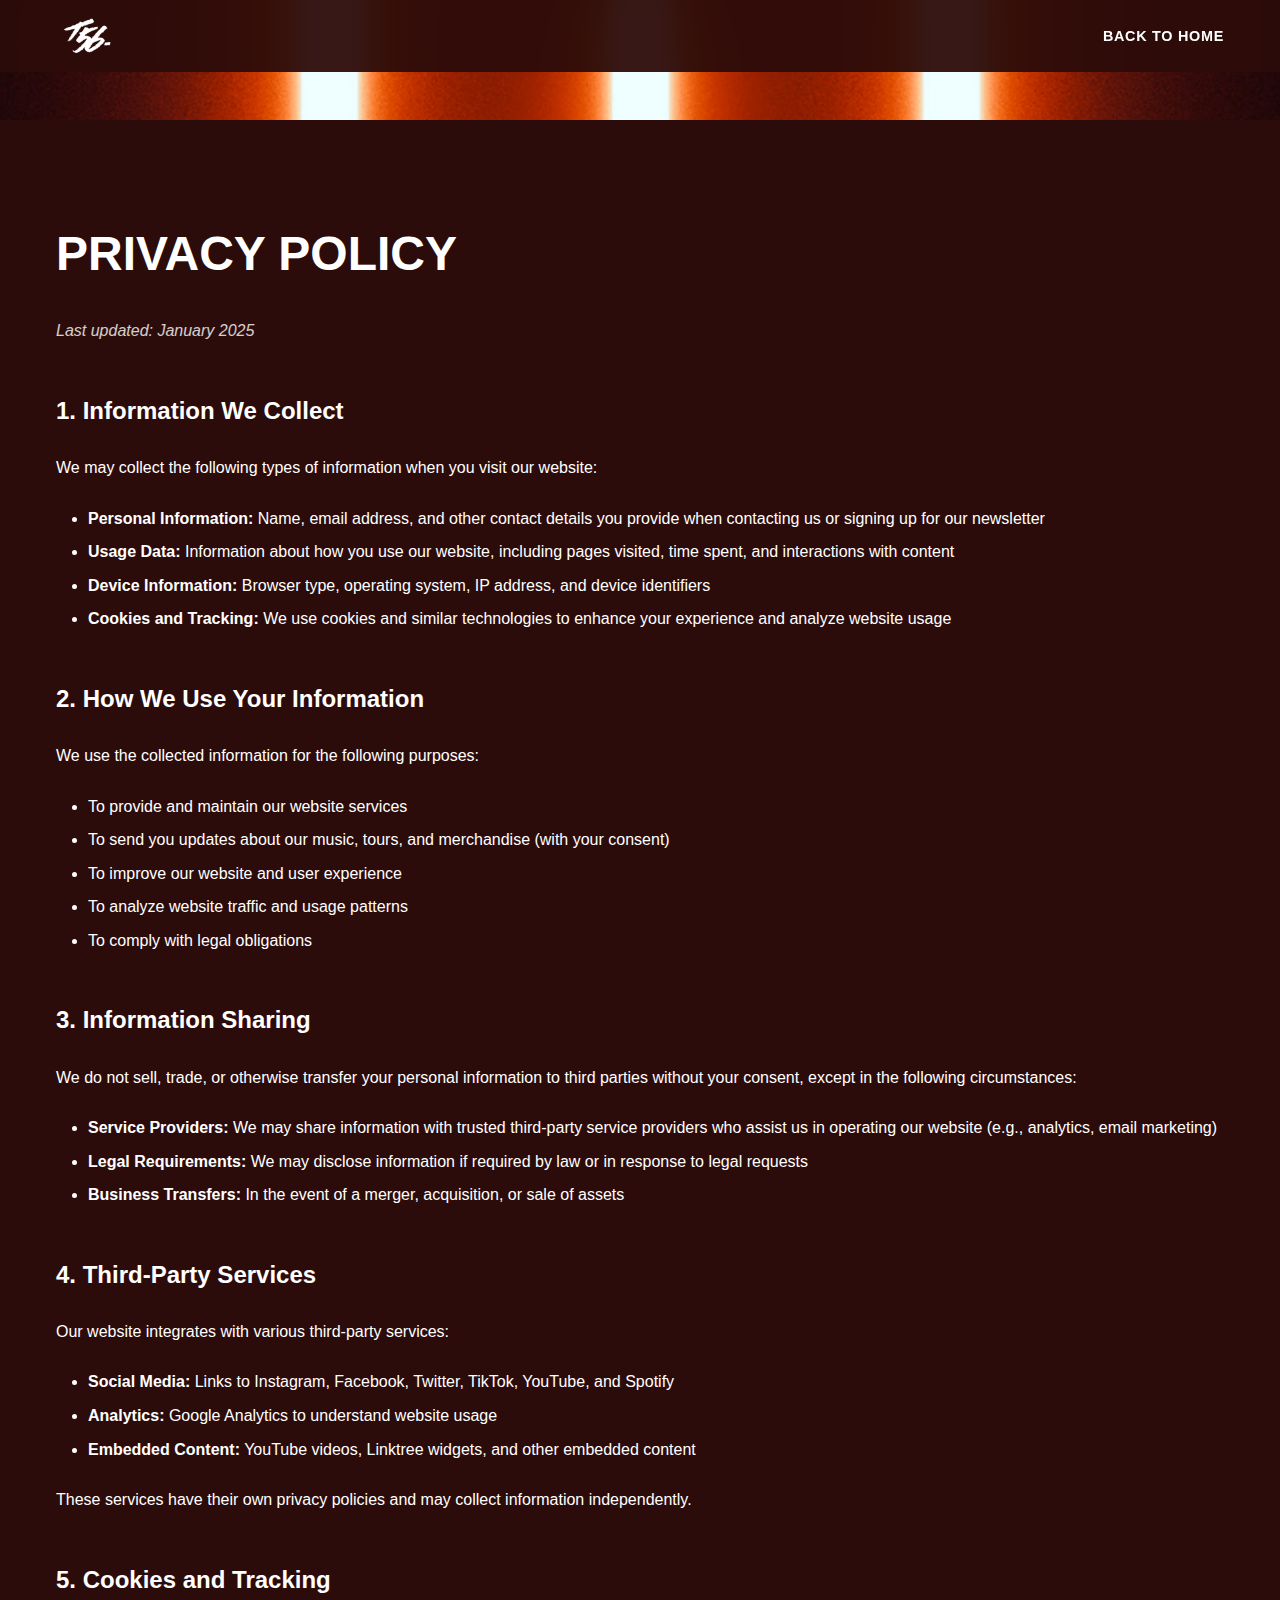
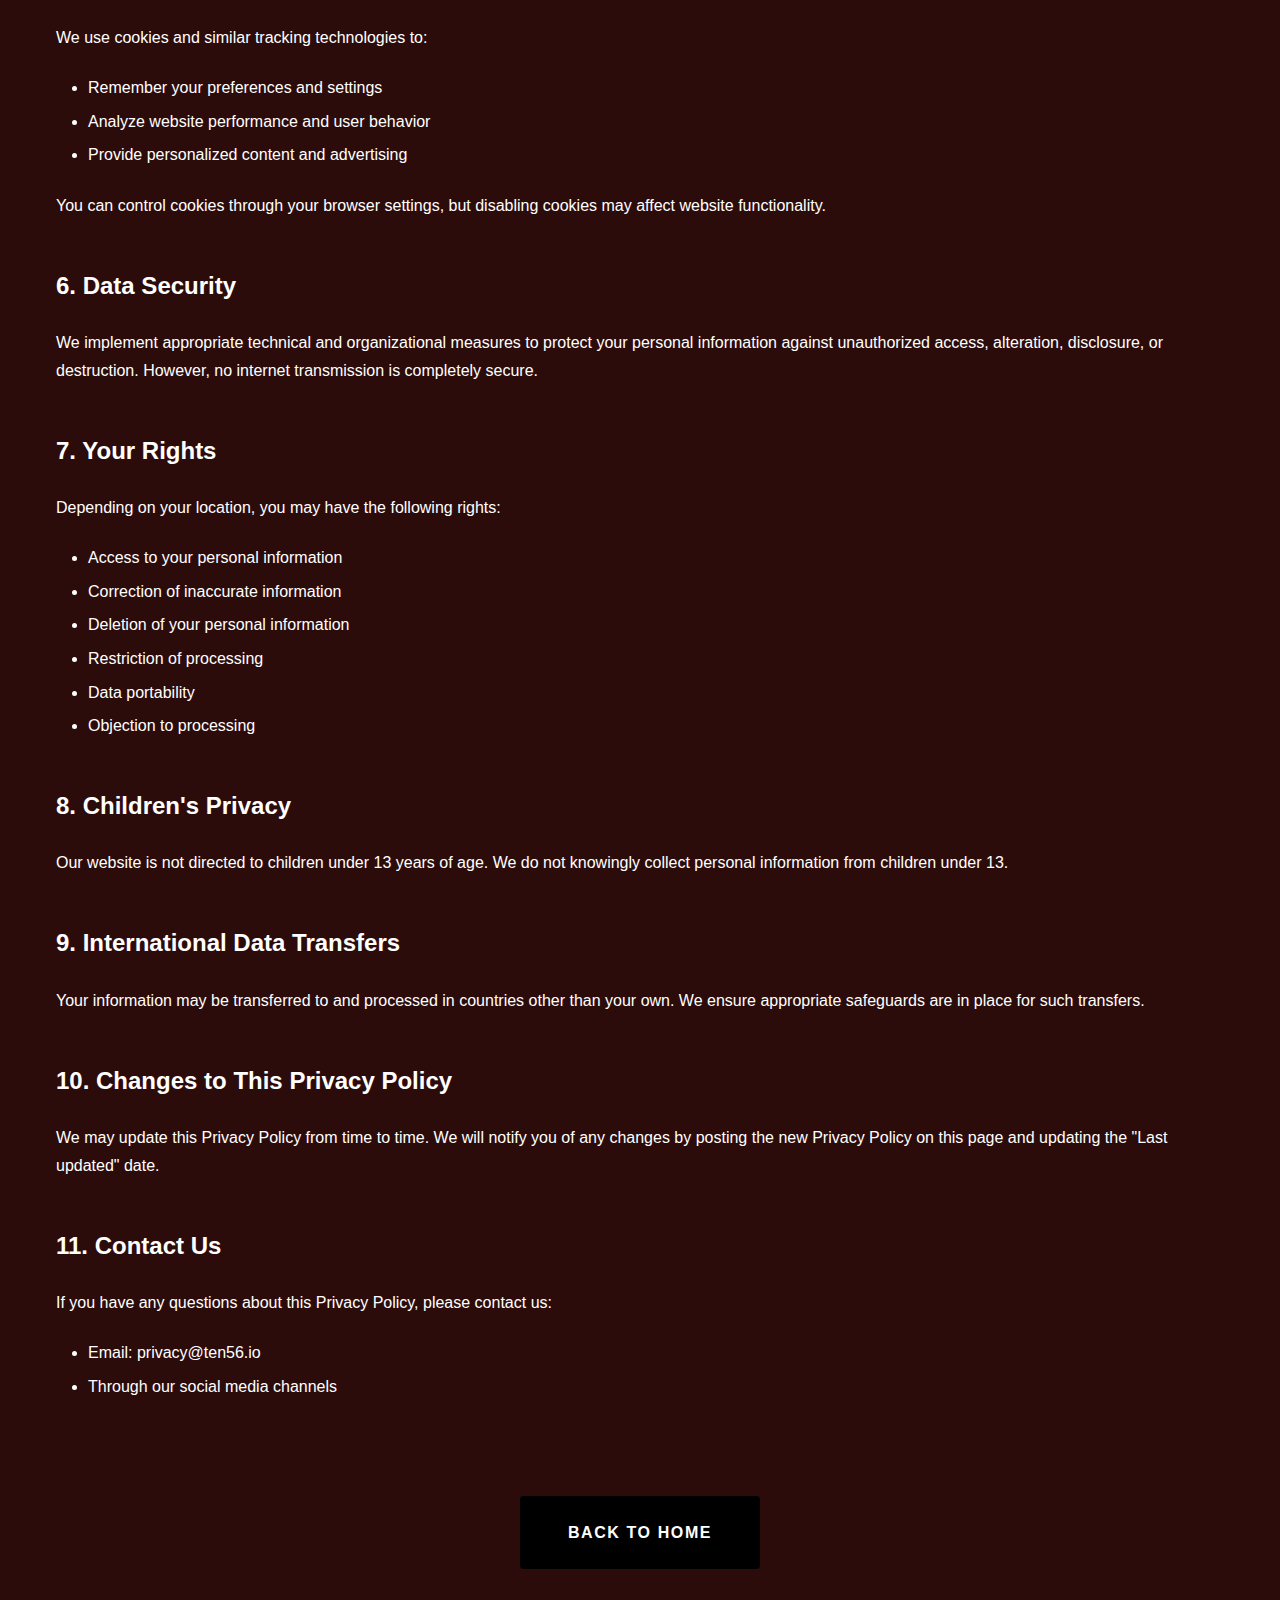
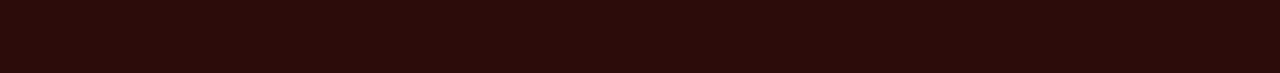
<file: privacy-policy.html>
<!DOCTYPE html>
<html lang="en">
<head>
    <meta charset="UTF-8">
    <meta name="viewport" content="width=device-width, initial-scale=1.0">
    <title>Privacy Policy - TEN56.</title>
    <meta name="description" content="TEN56. Privacy Policy - How we collect, use, and protect your personal information.">
    <link rel="stylesheet" href="css/main.css">
    <link rel="icon" href="images/favicon.ico" type="image/x-icon">
</head>
<body>
    <!-- Navigation -->
    <nav class="nav" id="nav">
        <div class="nav__container">
            <div class="nav__logo">
                <a href="index.html">
                    <img src="images/hero/logo.png" alt="TEN56." class="nav__logo-img">
                </a>
            </div>
            <ul class="nav__menu">
                <li class="nav__item">
                    <a href="index.html" class="nav__link">Back to Home</a>
                </li>
            </ul>
        </div>
    </nav>

    <main class="main" style="padding-top: 120px;">
        <section class="legal-page">
            <div class="container">
                <h1>Privacy Policy</h1>
                <p class="last-updated">Last updated: January 2025</p>

                <h2>1. Information We Collect</h2>
                <p>We may collect the following types of information when you visit our website:</p>
                <ul>
                    <li><strong>Personal Information:</strong> Name, email address, and other contact details you provide when contacting us or signing up for our newsletter</li>
                    <li><strong>Usage Data:</strong> Information about how you use our website, including pages visited, time spent, and interactions with content</li>
                    <li><strong>Device Information:</strong> Browser type, operating system, IP address, and device identifiers</li>
                    <li><strong>Cookies and Tracking:</strong> We use cookies and similar technologies to enhance your experience and analyze website usage</li>
                </ul>

                <h2>2. How We Use Your Information</h2>
                <p>We use the collected information for the following purposes:</p>
                <ul>
                    <li>To provide and maintain our website services</li>
                    <li>To send you updates about our music, tours, and merchandise (with your consent)</li>
                    <li>To improve our website and user experience</li>
                    <li>To analyze website traffic and usage patterns</li>
                    <li>To comply with legal obligations</li>
                </ul>

                <h2>3. Information Sharing</h2>
                <p>We do not sell, trade, or otherwise transfer your personal information to third parties without your consent, except in the following circumstances:</p>
                <ul>
                    <li><strong>Service Providers:</strong> We may share information with trusted third-party service providers who assist us in operating our website (e.g., analytics, email marketing)</li>
                    <li><strong>Legal Requirements:</strong> We may disclose information if required by law or in response to legal requests</li>
                    <li><strong>Business Transfers:</strong> In the event of a merger, acquisition, or sale of assets</li>
                </ul>

                <h2>4. Third-Party Services</h2>
                <p>Our website integrates with various third-party services:</p>
                <ul>
                    <li><strong>Social Media:</strong> Links to Instagram, Facebook, Twitter, TikTok, YouTube, and Spotify</li>
                    <li><strong>Analytics:</strong> Google Analytics to understand website usage</li>
                    <li><strong>Embedded Content:</strong> YouTube videos, Linktree widgets, and other embedded content</li>
                </ul>
                <p>These services have their own privacy policies and may collect information independently.</p>

                <h2>5. Cookies and Tracking</h2>
                <p>We use cookies and similar tracking technologies to:</p>
                <ul>
                    <li>Remember your preferences and settings</li>
                    <li>Analyze website performance and user behavior</li>
                    <li>Provide personalized content and advertising</li>
                </ul>
                <p>You can control cookies through your browser settings, but disabling cookies may affect website functionality.</p>

                <h2>6. Data Security</h2>
                <p>We implement appropriate technical and organizational measures to protect your personal information against unauthorized access, alteration, disclosure, or destruction. However, no internet transmission is completely secure.</p>

                <h2>7. Your Rights</h2>
                <p>Depending on your location, you may have the following rights:</p>
                <ul>
                    <li>Access to your personal information</li>
                    <li>Correction of inaccurate information</li>
                    <li>Deletion of your personal information</li>
                    <li>Restriction of processing</li>
                    <li>Data portability</li>
                    <li>Objection to processing</li>
                </ul>

                <h2>8. Children's Privacy</h2>
                <p>Our website is not directed to children under 13 years of age. We do not knowingly collect personal information from children under 13.</p>

                <h2>9. International Data Transfers</h2>
                <p>Your information may be transferred to and processed in countries other than your own. We ensure appropriate safeguards are in place for such transfers.</p>

                <h2>10. Changes to This Privacy Policy</h2>
                <p>We may update this Privacy Policy from time to time. We will notify you of any changes by posting the new Privacy Policy on this page and updating the "Last updated" date.</p>

                <h2>11. Contact Us</h2>
                <p>If you have any questions about this Privacy Policy, please contact us:</p>
                <ul>
                    <li>Email: privacy@ten56.io</li>
                    <li>Through our social media channels</li>
                </ul>

                <div class="back-to-home">
                    <a href="index.html" class="cta-button cta-button--dark">Back to Home</a>
                </div>
            </div>
        </section>
    </main>

    <style>
        .legal-page {
            padding: var(--spacing-3xl) 0;
            background: var(--color-dark-red);
            color: var(--color-white);
            min-height: 100vh;
        }

        .legal-page h1 {
            font-size: clamp(2rem, 4vw, 3rem);
            font-weight: var(--font-weight-black);
            text-transform: uppercase;
            margin-bottom: var(--spacing-md);
            color: var(--color-white);
        }

        .legal-page h2 {
            font-size: 1.5rem;
            font-weight: var(--font-weight-bold);
            margin-top: var(--spacing-xl);
            margin-bottom: var(--spacing-md);
            color: var(--color-white);
        }

        .legal-page p {
            margin-bottom: var(--spacing-md);
            line-height: 1.7;
        }

        .legal-page ul {
            margin-bottom: var(--spacing-md);
            padding-left: var(--spacing-lg);
        }

        .legal-page li {
            margin-bottom: var(--spacing-xs);
            line-height: 1.6;
        }

        .last-updated {
            font-style: italic;
            opacity: 0.8;
            margin-bottom: var(--spacing-xl);
        }

        .back-to-home {
            margin-top: var(--spacing-3xl);
            text-align: center;
        }
    </style>
</body>
</html>
</file>
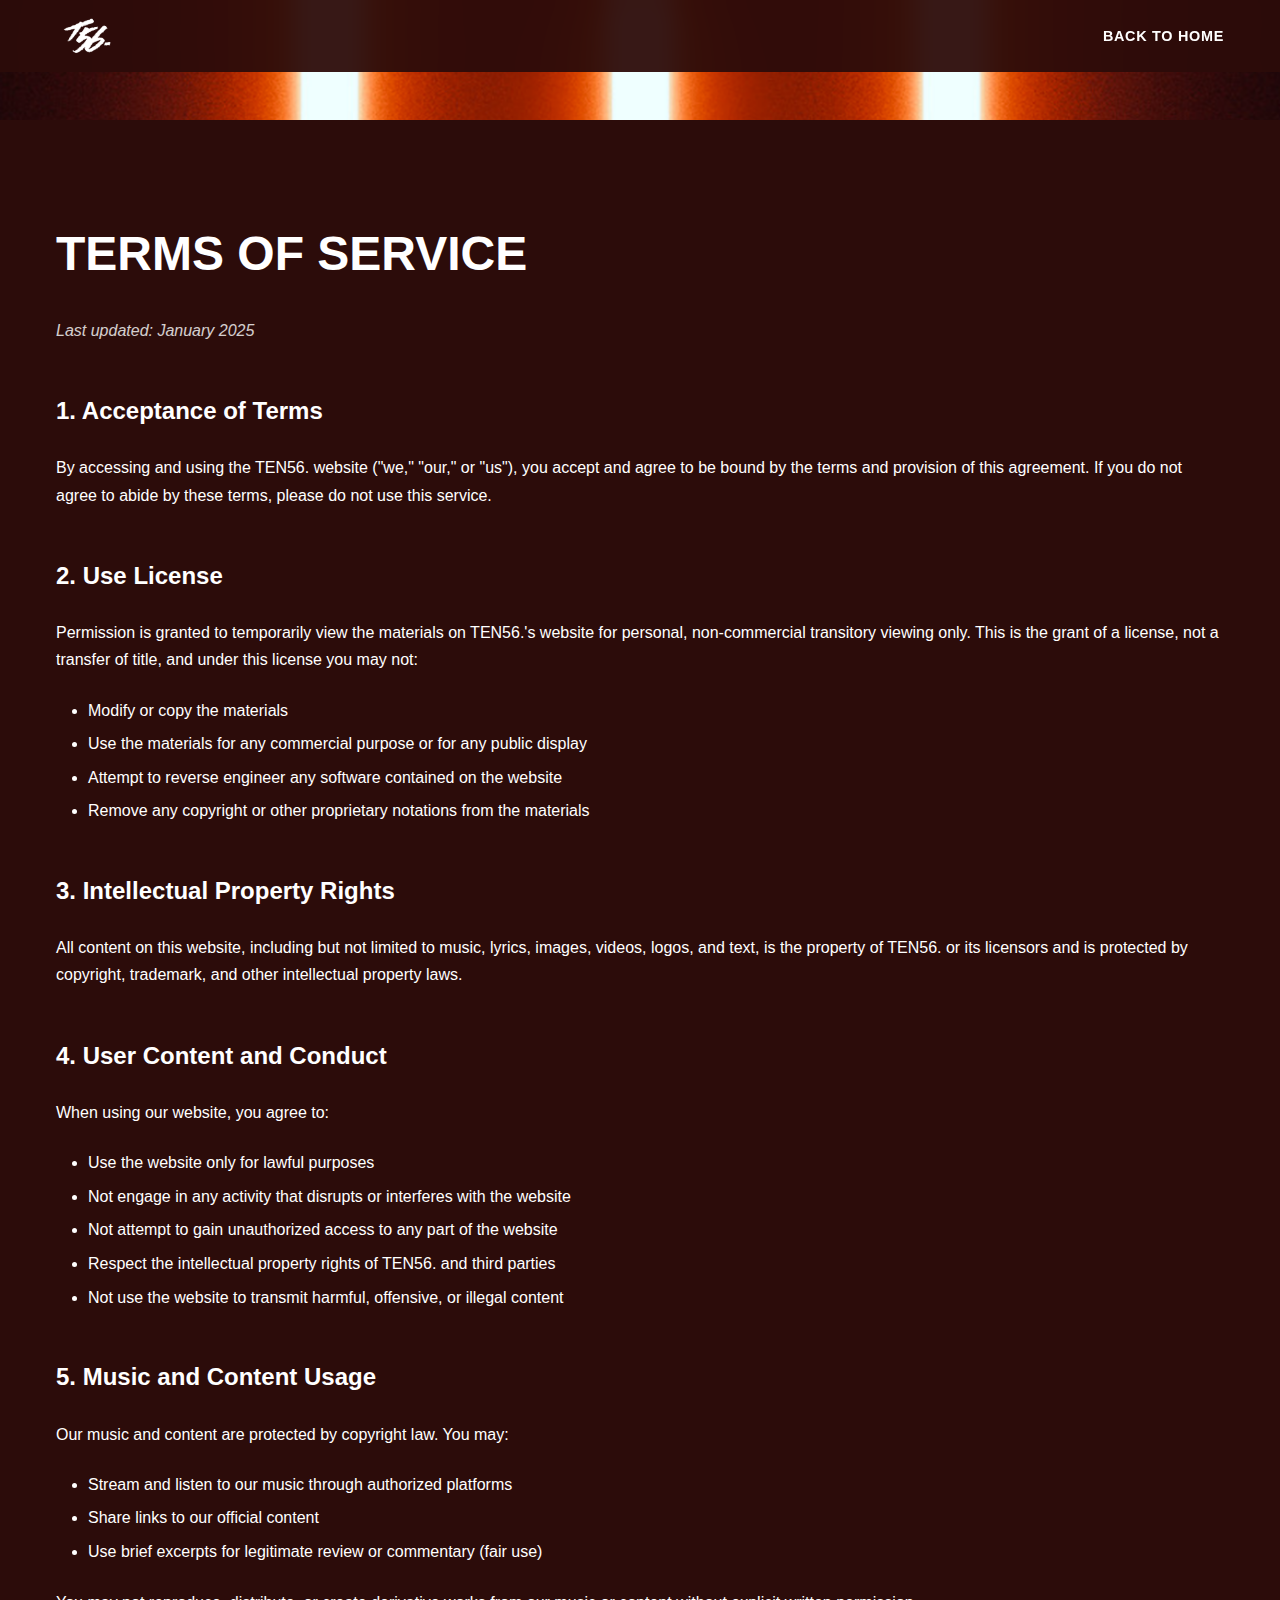
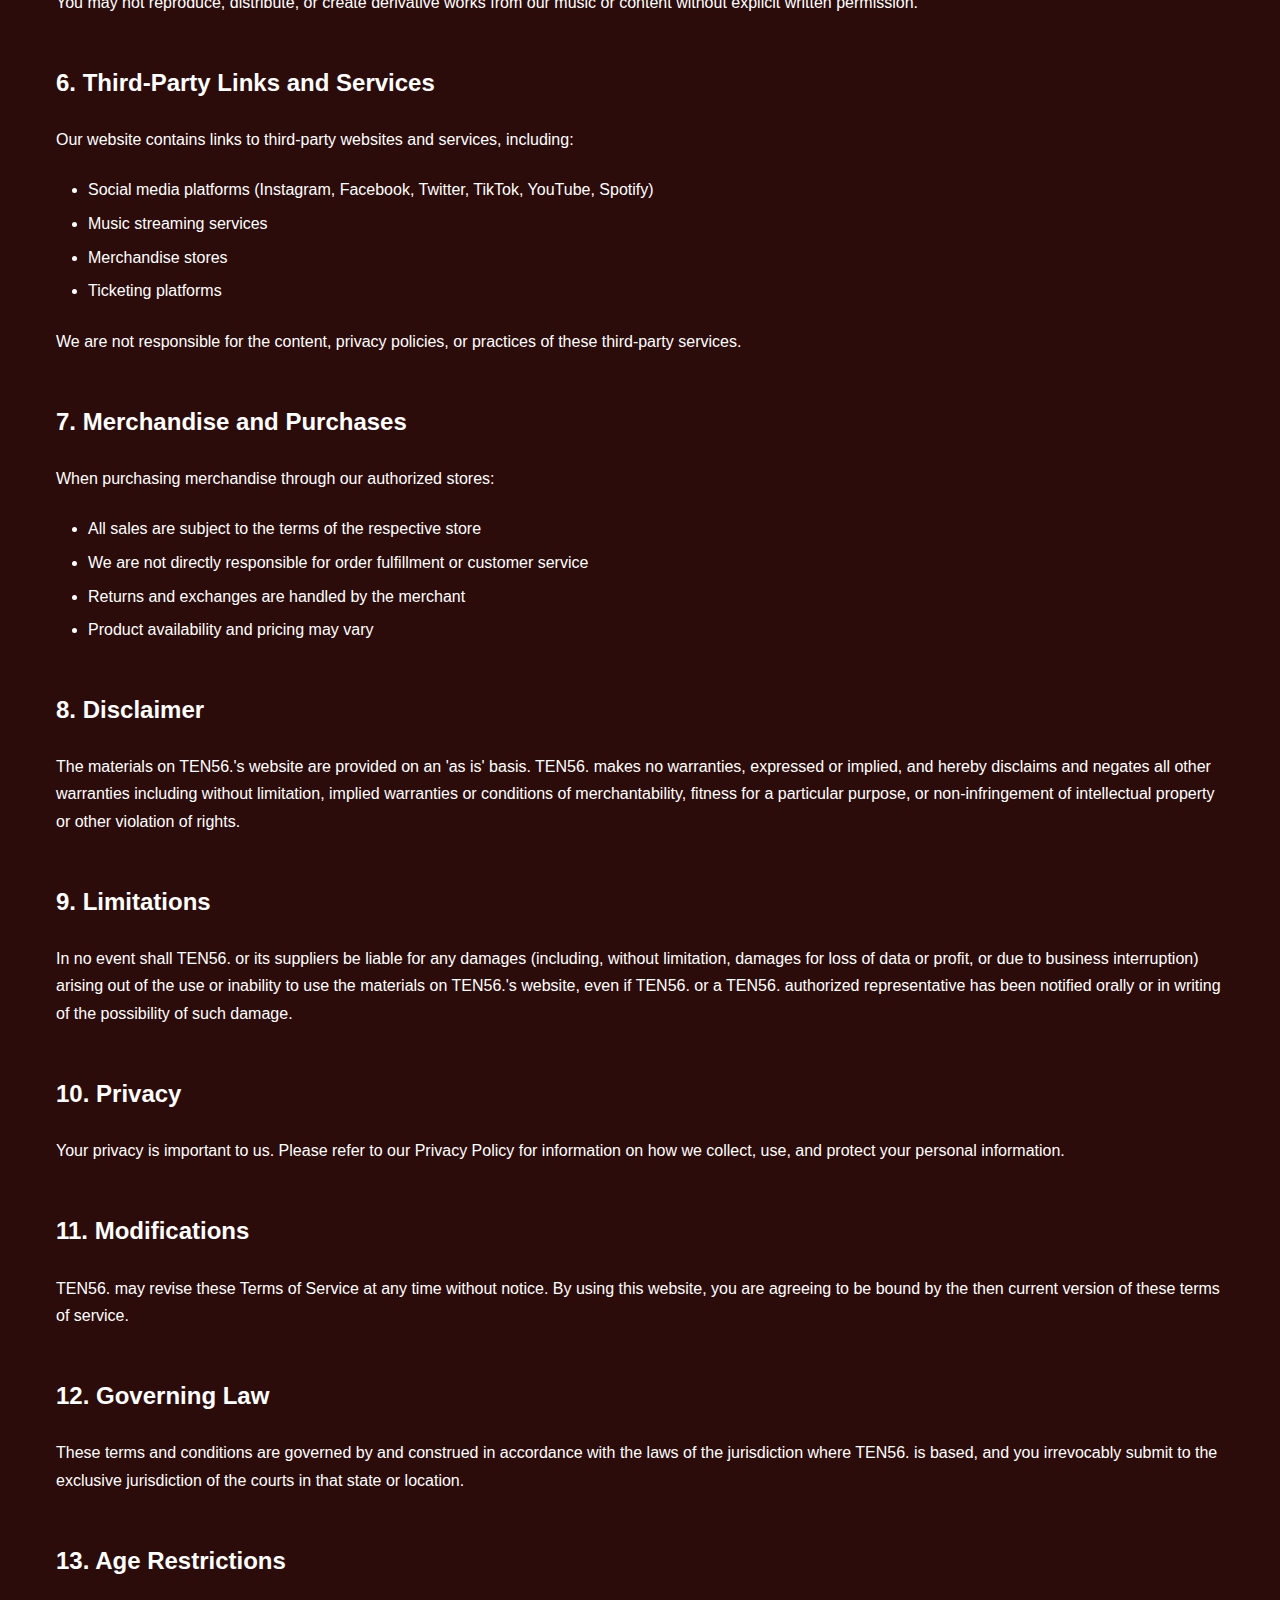
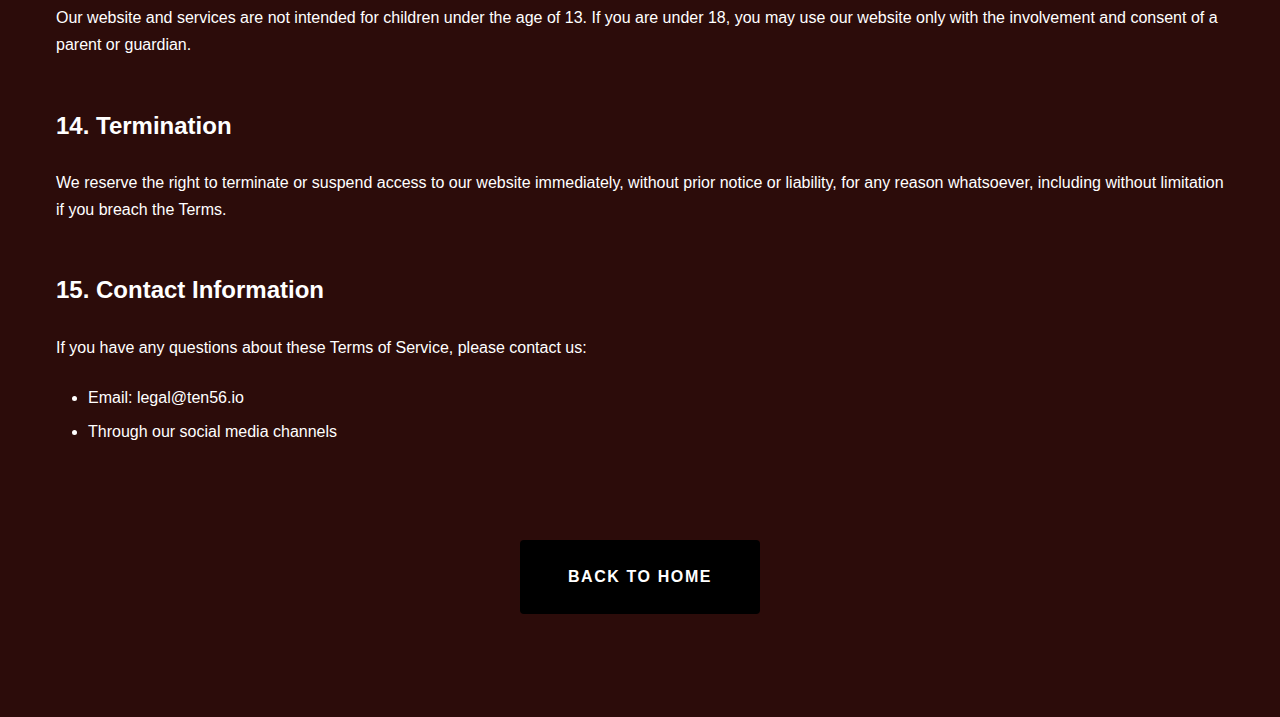
<file: terms-of-service.html>
<!DOCTYPE html>
<html lang="en">
<head>
    <meta charset="UTF-8">
    <meta name="viewport" content="width=device-width, initial-scale=1.0">
    <title>Terms of Service - TEN56.</title>
    <meta name="description" content="TEN56. Terms of Service - Legal terms and conditions for using our website and services.">
    <link rel="stylesheet" href="css/main.css">
    <link rel="icon" href="images/favicon.ico" type="image/x-icon">
</head>
<body>
    <!-- Navigation -->
    <nav class="nav" id="nav">
        <div class="nav__container">
            <div class="nav__logo">
                <a href="index.html">
                    <img src="images/hero/logo.png" alt="TEN56." class="nav__logo-img">
                </a>
            </div>
            <ul class="nav__menu">
                <li class="nav__item">
                    <a href="index.html" class="nav__link">Back to Home</a>
                </li>
            </ul>
        </div>
    </nav>

    <main class="main" style="padding-top: 120px;">
        <section class="legal-page">
            <div class="container">
                <h1>Terms of Service</h1>
                <p class="last-updated">Last updated: January 2025</p>

                <h2>1. Acceptance of Terms</h2>
                <p>By accessing and using the TEN56. website ("we," "our," or "us"), you accept and agree to be bound by the terms and provision of this agreement. If you do not agree to abide by these terms, please do not use this service.</p>

                <h2>2. Use License</h2>
                <p>Permission is granted to temporarily view the materials on TEN56.'s website for personal, non-commercial transitory viewing only. This is the grant of a license, not a transfer of title, and under this license you may not:</p>
                <ul>
                    <li>Modify or copy the materials</li>
                    <li>Use the materials for any commercial purpose or for any public display</li>
                    <li>Attempt to reverse engineer any software contained on the website</li>
                    <li>Remove any copyright or other proprietary notations from the materials</li>
                </ul>

                <h2>3. Intellectual Property Rights</h2>
                <p>All content on this website, including but not limited to music, lyrics, images, videos, logos, and text, is the property of TEN56. or its licensors and is protected by copyright, trademark, and other intellectual property laws.</p>

                <h2>4. User Content and Conduct</h2>
                <p>When using our website, you agree to:</p>
                <ul>
                    <li>Use the website only for lawful purposes</li>
                    <li>Not engage in any activity that disrupts or interferes with the website</li>
                    <li>Not attempt to gain unauthorized access to any part of the website</li>
                    <li>Respect the intellectual property rights of TEN56. and third parties</li>
                    <li>Not use the website to transmit harmful, offensive, or illegal content</li>
                </ul>

                <h2>5. Music and Content Usage</h2>
                <p>Our music and content are protected by copyright law. You may:</p>
                <ul>
                    <li>Stream and listen to our music through authorized platforms</li>
                    <li>Share links to our official content</li>
                    <li>Use brief excerpts for legitimate review or commentary (fair use)</li>
                </ul>
                <p>You may not reproduce, distribute, or create derivative works from our music or content without explicit written permission.</p>

                <h2>6. Third-Party Links and Services</h2>
                <p>Our website contains links to third-party websites and services, including:</p>
                <ul>
                    <li>Social media platforms (Instagram, Facebook, Twitter, TikTok, YouTube, Spotify)</li>
                    <li>Music streaming services</li>
                    <li>Merchandise stores</li>
                    <li>Ticketing platforms</li>
                </ul>
                <p>We are not responsible for the content, privacy policies, or practices of these third-party services.</p>

                <h2>7. Merchandise and Purchases</h2>
                <p>When purchasing merchandise through our authorized stores:</p>
                <ul>
                    <li>All sales are subject to the terms of the respective store</li>
                    <li>We are not directly responsible for order fulfillment or customer service</li>
                    <li>Returns and exchanges are handled by the merchant</li>
                    <li>Product availability and pricing may vary</li>
                </ul>

                <h2>8. Disclaimer</h2>
                <p>The materials on TEN56.'s website are provided on an 'as is' basis. TEN56. makes no warranties, expressed or implied, and hereby disclaims and negates all other warranties including without limitation, implied warranties or conditions of merchantability, fitness for a particular purpose, or non-infringement of intellectual property or other violation of rights.</p>

                <h2>9. Limitations</h2>
                <p>In no event shall TEN56. or its suppliers be liable for any damages (including, without limitation, damages for loss of data or profit, or due to business interruption) arising out of the use or inability to use the materials on TEN56.'s website, even if TEN56. or a TEN56. authorized representative has been notified orally or in writing of the possibility of such damage.</p>

                <h2>10. Privacy</h2>
                <p>Your privacy is important to us. Please refer to our Privacy Policy for information on how we collect, use, and protect your personal information.</p>

                <h2>11. Modifications</h2>
                <p>TEN56. may revise these Terms of Service at any time without notice. By using this website, you are agreeing to be bound by the then current version of these terms of service.</p>

                <h2>12. Governing Law</h2>
                <p>These terms and conditions are governed by and construed in accordance with the laws of the jurisdiction where TEN56. is based, and you irrevocably submit to the exclusive jurisdiction of the courts in that state or location.</p>

                <h2>13. Age Restrictions</h2>
                <p>Our website and services are not intended for children under the age of 13. If you are under 18, you may use our website only with the involvement and consent of a parent or guardian.</p>

                <h2>14. Termination</h2>
                <p>We reserve the right to terminate or suspend access to our website immediately, without prior notice or liability, for any reason whatsoever, including without limitation if you breach the Terms.</p>

                <h2>15. Contact Information</h2>
                <p>If you have any questions about these Terms of Service, please contact us:</p>
                <ul>
                    <li>Email: legal@ten56.io</li>
                    <li>Through our social media channels</li>
                </ul>

                <div class="back-to-home">
                    <a href="index.html" class="cta-button cta-button--dark">Back to Home</a>
                </div>
            </div>
        </section>
    </main>

    <style>
        .legal-page {
            padding: var(--spacing-3xl) 0;
            background: var(--color-dark-red);
            color: var(--color-white);
            min-height: 100vh;
        }

        .legal-page h1 {
            font-size: clamp(2rem, 4vw, 3rem);
            font-weight: var(--font-weight-black);
            text-transform: uppercase;
            margin-bottom: var(--spacing-md);
            color: var(--color-white);
        }

        .legal-page h2 {
            font-size: 1.5rem;
            font-weight: var(--font-weight-bold);
            margin-top: var(--spacing-xl);
            margin-bottom: var(--spacing-md);
            color: var(--color-white);
        }

        .legal-page p {
            margin-bottom: var(--spacing-md);
            line-height: 1.7;
        }

        .legal-page ul {
            margin-bottom: var(--spacing-md);
            padding-left: var(--spacing-lg);
        }

        .legal-page li {
            margin-bottom: var(--spacing-xs);
            line-height: 1.6;
        }

        .last-updated {
            font-style: italic;
            opacity: 0.8;
            margin-bottom: var(--spacing-xl);
        }

        .back-to-home {
            margin-top: var(--spacing-3xl);
            text-align: center;
        }
    </style>
</body>
</html>
</file>
<file: css/main.css>
/* ==========================================================================
   TEN56.IO - Main Styles
   ========================================================================== */

/* CSS Custom Properties */
:root {
  /* Colors */
  --color-dark-red: #2c0c0a;
  --color-cream: #f2f0ed;
  --color-gray: #b2afac;
  --color-white: #ffffff;
  --color-black: #000000;
  
  /* Typography */
  --font-primary: 'Inter', -apple-system, BlinkMacSystemFont, 'Segoe UI', Roboto, sans-serif;
  --font-weight-normal: 400;
  --font-weight-semibold: 600;
  --font-weight-bold: 700;
  --font-weight-extrabold: 800;
  --font-weight-black: 900;
  
  /* Spacing */
  --spacing-xs: 0.5rem;
  --spacing-sm: 1rem;
  --spacing-md: 1.5rem;
  --spacing-lg: 2rem;
  --spacing-xl: 3rem;
  --spacing-2xl: 4rem;
  --spacing-3xl: 6rem;
  
  /* Layout */
  --container-max-width: 1200px;
  --container-padding: 1rem;
  
  /* Transitions */
  --transition-fast: 0.2s ease;
  --transition-normal: 0.3s ease;
  --transition-slow: 0.5s ease;
  
  /* Z-index */
  --z-nav: 1000;
  --z-modal: 2000;
  --z-tooltip: 3000;
}

/* ==========================================================================
   Reset & Base Styles
   ========================================================================== */

* {
  box-sizing: border-box;
  margin: 0;
  padding: 0;
}

html {
  scroll-behavior: smooth;
  font-size: 16px;
}

body {
  font-family: var(--font-primary);
  font-weight: var(--font-weight-normal);
  line-height: 1.6;
  color: var(--color-white);
  background-color: var(--color-dark-red);
  background-image: url('../images/ioneon.png');
  background-attachment: fixed;
  background-size: cover;
  background-position: center;
  background-repeat: no-repeat;
  overflow-x: hidden;
}

img {
  max-width: 100%;
  height: auto;
  display: block;
}

a {
  text-decoration: none;
  color: inherit;
  transition: opacity var(--transition-fast);
}

a:hover {
  opacity: 0.8;
}

button {
  background: none;
  border: none;
  cursor: pointer;
  font-family: inherit;
}

/* ==========================================================================
   Layout Utilities
   ========================================================================== */

.container {
  max-width: var(--container-max-width);
  margin: 0 auto;
  padding: 0 var(--container-padding);
}

.section {
  position: relative;
  overflow: hidden;
}

.sr-only {
  position: absolute !important;
  width: 1px !important;
  height: 1px !important;
  padding: 0 !important;
  margin: -1px !important;
  overflow: hidden !important;
  clip: rect(0, 0, 0, 0) !important;
  white-space: nowrap !important;
  border: 0 !important;
}

/* ==========================================================================
   Navigation
   ========================================================================== */

.nav {
  position: fixed;
  top: 0;
  left: 0;
  right: 0;
  z-index: var(--z-nav);
  background: rgba(44, 12, 10, 0.95);
  backdrop-filter: blur(10px);
  transition: transform var(--transition-normal);
}

.nav__container {
  display: flex;
  justify-content: space-between;
  align-items: center;
  padding: var(--spacing-sm) var(--container-padding);
  max-width: var(--container-max-width);
  margin: 0 auto;
}

.nav__logo-img {
  height: 40px;
  width: auto;
}

.nav__menu {
  display: flex;
  list-style: none;
  gap: var(--spacing-lg);
}

.nav__link {
  font-weight: var(--font-weight-semibold);
  text-transform: uppercase;
  letter-spacing: 0.05em;
  font-size: 0.9rem;
  position: relative;
}

.nav__link::after {
  content: '';
  position: absolute;
  bottom: -4px;
  left: 0;
  width: 0;
  height: 2px;
  background: var(--color-white);
  transition: width var(--transition-fast);
}

.nav__link:hover::after {
  width: 100%;
}

.nav__toggle {
  display: none;
  flex-direction: column;
  gap: 4px;
  cursor: pointer;
}

.nav__toggle-bar {
  width: 25px;
  height: 3px;
  background: var(--color-white);
  transition: all var(--transition-fast);
}

/* ==========================================================================
   Hero Section
   ========================================================================== */

.hero {
  position: relative;
  min-height: 100vh;
  display: flex;
  align-items: center;
  background: var(--color-dark-red);
  background-image: url('../images/hero/background.png');
  background-size: cover;
  background-position: center;
  background-repeat: no-repeat;
  overflow: hidden;
}

.hero__background {
  position: absolute;
  top: 0;
  left: 0;
  width: 100%;
  height: 100%;
  z-index: -1;
}

.hero__bg-image {
  width: 100%;
  height: 100%;
  object-fit: cover;
  opacity: 0.8;
}

.hero__container {
  display: grid;
  grid-template-columns: 1fr 1fr;
  gap: var(--spacing-3xl);
  align-items: flex-start;
  max-width: var(--container-max-width);
  margin: 0 auto;
  padding: var(--spacing-xl) var(--container-padding) 0;
  position: relative;
  z-index: 1;
}

.hero__content {
  display: flex;
  flex-direction: column;
  gap: var(--spacing-xl);
}

.hero__logo-img {
  width: 200px;
  height: auto;
}

.hero__title {
  font-family: Impact, 'Arial Black', sans-serif;
  font-size: clamp(3rem, 8vw, 8rem);
  font-weight: 900;
  line-height: 0.9;
  text-transform: uppercase;
  letter-spacing: -0.02em;
}

.hero__title-line {
  display: block;
}

.hero__socials {
  display: flex;
  gap: var(--spacing-md);
  margin-top: var(--spacing-lg);
}

.social-icon {
  color: var(--color-white);
  transition: all var(--transition-normal);
  opacity: 0.7;
  padding: var(--spacing-xs);
  border-radius: 50%;
  display: flex;
  align-items: center;
  justify-content: center;
}

.social-icon:hover {
  opacity: 1;
  transform: translateY(-2px);
  background: rgba(255, 255, 255, 0.1);
}

.social-icon svg {
  width: 24px;
  height: 24px;
}

.hero__video {
  position: relative;
  aspect-ratio: 16/9;
  border-radius: 8px;
  overflow: hidden;
}

/* ==========================================================================
   Video Embeds
   ========================================================================== */

.video-embed {
  position: relative;
  width: 100%;
  height: 100%;
}

.video-embed__iframe {
  position: absolute;
  top: 0;
  left: 0;
  width: 100%;
  height: 100%;
  border: none;
}

.video-embed--large {
  aspect-ratio: 16/9;
  max-width: 1200px;
  margin: 0 auto;
}

/* Linktree Embed Styles */
.linktree-embed {
  position: relative;
  width: 100%;
  height: 600px; /* Fixed height instead of aspect-ratio */
  min-height: 600px;
  border-radius: 8px;
  box-shadow: 0 4px 20px rgba(0, 0, 0, 0.3);
  overflow: hidden;
}

.linktree-embed__iframe {
  position: absolute;
  top: 0;
  left: 0;
  width: 100%;
  height: 100%;
  border: none;
  background: var(--color-white);
  border-radius: 8px;
}

/* ==========================================================================
   Music Video Section
   ========================================================================== */

.music-video {
  padding: var(--spacing-3xl) 0;
  background: var(--color-dark-red);
  background-image: url('../images/ioneon.png');
  background-attachment: fixed;
  background-size: cover;
  background-position: center;
  background-repeat: no-repeat;
  position: relative;
}

.music-video::before {
  content: '';
  position: absolute;
  top: 0;
  left: 0;
  right: 0;
  bottom: 0;
  background: rgba(44, 12, 10, 0.7);
  z-index: 1;
}

.music-video__container {
  max-width: var(--container-max-width);
  margin: 0 auto;
  padding: 0 var(--container-padding);
  position: relative;
  z-index: 2;
}

/* ==========================================================================
   Merchandise Section
   ========================================================================== */

.merchandise {
  padding: var(--spacing-3xl) 0;
  background: var(--color-cream);
  background-image: url('../images/f969e9634486cf99489bd13c04036122.png');
  background-size: cover;
  background-position: center;
  background-repeat: no-repeat;
  background-blend-mode: soft-light;
  color: var(--color-black);
  position: relative;
}

.merchandise__container {
  max-width: var(--container-max-width);
  margin: 0 auto;
  padding: 0 var(--container-padding);
}

.merchandise__content {
  display: grid;
  grid-template-columns: 1fr 1fr;
  gap: var(--spacing-3xl);
  align-items: center;
}

.merchandise__img {
  width: 100%;
  height: auto;
  border-radius: 8px;
}

.merchandise__stores {
  display: flex;
  flex-direction: column;
  gap: var(--spacing-xl);
}

.store-card {
  text-align: center;
}

.store-card__img {
  width: 150px;
  height: auto;
  margin: 0 auto var(--spacing-sm);
  border-radius: 8px;
}

.store-card__title {
  font-size: 1.5rem;
  font-weight: var(--font-weight-bold);
  text-transform: uppercase;
  letter-spacing: 0.1em;
  margin-bottom: var(--spacing-sm);
  color: var(--color-gray);
}

.store-card__link {
  display: inline-block;
  padding: var(--spacing-sm) var(--spacing-lg);
  background: var(--color-dark-red);
  color: var(--color-white);
  border-radius: 4px;
  font-weight: var(--font-weight-semibold);
  text-transform: uppercase;
  letter-spacing: 0.05em;
  transition: all var(--transition-normal);
}

.store-card__link:hover {
  background: var(--color-black);
  transform: translateY(-2px);
}

/* ==========================================================================
   Apparel Section
   ========================================================================== */

.apparel {
  padding: var(--spacing-3xl) 0;
  background: var(--color-cream);
  background-image: url('../images/176d0799e05794db8a481cf827fca415.jpg');
  background-size: cover;
  background-position: center;
  background-repeat: no-repeat;
  background-blend-mode: multiply;
  color: var(--color-black);
  position: relative;
}

.apparel__container {
  max-width: var(--container-max-width);
  margin: 0 auto;
  padding: 0 var(--container-padding);
}

.apparel__header {
  text-align: center;
  margin-bottom: var(--spacing-3xl);
}

.apparel__title {
  font-size: clamp(2.5rem, 5vw, 4rem);
  font-weight: var(--font-weight-black);
  text-transform: uppercase;
  letter-spacing: -0.02em;
  color: var(--color-gray);
  margin-bottom: var(--spacing-sm);
}

.apparel__subtitle {
  font-size: 1.2rem;
  color: var(--color-gray);
}

.apparel__grid {
  display: grid;
  grid-template-columns: repeat(auto-fit, minmax(250px, 1fr));
  gap: var(--spacing-xl);
  margin-bottom: var(--spacing-3xl);
}

.product-card {
  position: relative;
  text-align: center;
  transition: transform var(--transition-normal);
}

.product-card:hover {
  transform: translateY(-8px);
}

.product-card__image {
  position: relative;
  margin-bottom: var(--spacing-md);
  overflow: hidden;
  border-radius: 8px;
}

.product-card__img {
  width: 100%;
  height: auto;
  transition: transform var(--transition-slow);
}

.product-card:hover .product-card__img {
  transform: scale(1.05);
}

.product-card__name {
  font-size: 1.1rem;
  font-weight: var(--font-weight-bold);
  text-transform: uppercase;
  letter-spacing: 0.05em;
  color: var(--color-gray);
  margin-bottom: var(--spacing-xs);
}

.product-card__price {
  font-size: 1rem;
  font-weight: var(--font-weight-semibold);
  color: var(--color-gray);
  margin-bottom: var(--spacing-md);
}

.product-card__link {
  position: absolute;
  top: 0;
  left: 0;
  width: 100%;
  height: 100%;
  z-index: 1;
}

.apparel__cta {
  text-align: center;
}

/* ==========================================================================
   CTA Buttons
   ========================================================================== */

.cta-button {
  display: inline-block;
  padding: var(--spacing-md) var(--spacing-xl);
  font-weight: var(--font-weight-bold);
  text-transform: uppercase;
  letter-spacing: 0.1em;
  border-radius: 4px;
  transition: all var(--transition-normal);
  position: relative;
  overflow: hidden;
}

.cta-button--dark {
  background: var(--color-black);
  color: var(--color-white);
}

.cta-button--dark:hover {
  background: var(--color-dark-red);
  transform: translateY(-2px);
}

.cta-button--outline {
  border: 2px solid var(--color-white);
  color: var(--color-white);
}

.cta-button--outline:hover {
  background: var(--color-white);
  color: var(--color-dark-red);
}

/* ==========================================================================
   Tours Section
   ========================================================================== */

.tours {
  position: relative;
  padding: var(--spacing-3xl) 0;
  background: var(--color-gray);
  background-image: url('../images/hero/tours-bg.jpg');
  background-size: cover;
  background-position: center;
  background-repeat: no-repeat;
  color: var(--color-white);
  overflow: hidden;
}

.tours::before {
  content: '';
  position: absolute;
  top: 0;
  left: 0;
  right: 0;
  bottom: 0;
  background: rgba(44, 12, 10, 0.8); /* Dark overlay for readability */
  z-index: 1;
}

.tours > * {
  position: relative;
  z-index: 2;
}

.tours__background {
  position: absolute;
  top: 0;
  left: 0;
  width: 100%;
  height: 100%;
  z-index: -1;
}

.tours__bg-image {
  width: 100%;
  height: 100%;
  object-fit: cover;
  opacity: 0.6;
}

.tours__container {
  max-width: var(--container-max-width);
  margin: 0 auto;
  padding: 0 var(--container-padding);
  position: relative;
  z-index: 1;
}

.tours__content {
  text-align: center;
  margin-bottom: var(--spacing-3xl);
}

.tours__title {
  font-size: clamp(3rem, 6vw, 5rem);
  font-weight: var(--font-weight-black);
  text-transform: uppercase;
  letter-spacing: -0.02em;
  margin-bottom: var(--spacing-md);
}

.tours__subtitle {
  font-size: 1.5rem;
  margin-bottom: var(--spacing-xl);
}

.social-links {
  display: flex;
  justify-content: center;
  gap: var(--spacing-lg);
}

.social-links__item {
  transition: transform var(--transition-fast);
}

.social-links__item:hover {
  transform: scale(1.1);
}

.social-links__icon {
  width: 50px;
  height: 50px;
}

.tours__widget,
.tours__linktree {
  margin: var(--spacing-3xl) 0;
}

.bandsintown-widget__iframe,
.linktree-widget__iframe {
  width: 100%;
  height: 600px;
  border: none;
  border-radius: 8px;
}

/* ==========================================================================
   Socials Section
   ========================================================================== */

.socials {
  padding: var(--spacing-3xl) 0;
  background: var(--color-dark-red);
  background-image: url('../images/Main promo IO.jpeg');
  background-size: cover;
  background-position: center;
  background-repeat: no-repeat;
  position: relative;
}

.socials__container {
  max-width: var(--container-max-width);
  margin: 0 auto;
  padding: 0 var(--container-padding);
}

.socials__header {
  text-align: center;
  margin-bottom: var(--spacing-3xl);
}

.socials__title {
  font-size: clamp(2.5rem, 5vw, 4rem);
  font-weight: var(--font-weight-black);
  text-transform: uppercase;
  letter-spacing: -0.02em;
  margin-bottom: var(--spacing-sm);
}

.socials__subtitle {
  font-size: 1.2rem;
  color: var(--color-gray);
}

.instagram-feed {
  position: relative;
  margin-bottom: var(--spacing-3xl);
  overflow: hidden;
}

.instagram-carousel-container {
  position: relative;
  width: 100%;
  overflow: hidden;
  border-radius: 8px;
}

.instagram-carousel-track {
  display: flex;
  gap: var(--spacing-md);
  animation: slideInsta 20s infinite linear;
  width: fit-content;
}

@keyframes slideInsta {
  0% { transform: translateX(0); }
  100% { transform: translateX(-50%); }
}

.instagram-carousel-track:hover {
  animation-play-state: paused;
}

@media (max-width: 768px) {
  .instagram-media {
    flex: 0 0 280px !important;
    max-width: 280px !important;
    min-width: 250px !important;
  }
  
  .collaboration__content {
    flex-direction: column !important;
    text-align: center !important;
  }
  
  .collaboration__images {
    margin-right: 0 !important;
    margin-bottom: var(--spacing-lg);
  }
  
  .collaboration__images img:first-child {
    width: 300px !important;
  }
}

.instagram-feed__carousel {
  display: flex;
  gap: var(--spacing-md);
  overflow-x: auto;
  scroll-snap-type: x mandatory;
  padding: var(--spacing-md) 0;
}

.instagram-post {
  position: relative;
  flex: 0 0 200px;
  width: 200px;
  height: auto;
  border-radius: 8px;
  overflow: visible;
  transition: transform var(--transition-normal);
}

.instagram-post:hover {
  transform: scale(1.05);
}

.instagram-post .instagram-media {
  width: 200px !important;
  max-width: 200px !important;
  min-width: 200px !important;
  margin: 0 !important;
  border-radius: 8px;
  overflow: hidden;
  box-shadow: 0 4px 15px rgba(0, 0, 0, 0.3);
}

.instagram-post__placeholder {
  width: 100%;
  height: 100%;
  background: linear-gradient(135deg, #405de6, #5b51d8, #833ab4, #c13584, #e1306c, #fd1d1d);
  display: flex;
  flex-direction: column;
  align-items: center;
  justify-content: center;
  color: white !important;
  text-align: center;
  font-family: var(--font-primary);
  position: relative;
  z-index: 1;
}

.instagram-post__placeholder .instagram-post__icon {
  font-size: 2rem;
  margin-bottom: var(--spacing-xs);
  color: white;
  display: block;
}

.instagram-post__placeholder .instagram-post__id {
  font-size: 0.7rem;
  font-weight: var(--font-weight-bold);
  opacity: 1;
  text-transform: uppercase;
  letter-spacing: 0.05em;
  color: white;
  display: block;
}

.instagram-post__image {
  width: 100%;
  height: 100%;
  object-fit: cover;
  border-radius: 8px;
  display: block;
}
}

.instagram-post__overlay {
  position: absolute;
  top: 0;
  left: 0;
  width: 100%;
  height: 100%;
  background: rgba(0, 0, 0, 0.5);
  display: flex;
  align-items: center;
  justify-content: center;
  opacity: 0;
  transition: opacity var(--transition-normal);
}

.instagram-post:hover .instagram-post__overlay {
  opacity: 1;
}

.instagram-post__icon {
  font-size: 2rem;
}

.socials__cta {
  text-align: center;
}

/* ==========================================================================
   Collaboration Section
   ========================================================================== */

.collaboration {
  position: relative;
  background: var(--color-dark-red);
  min-height: 100vh;
  display: flex;
  flex-direction: column;
  align-items: center;
  justify-content: center;
  padding: 0;
}

.collaboration__container {
  width: 100%;
  height: 100vh;
  position: relative;
  display: flex;
  flex-direction: column;
  align-items: center;
  justify-content: center;
}

.collaboration__content {
  position: relative;
  width: 100%;
  height: 100%;
  display: flex;
  flex-direction: column;
  align-items: center;
  justify-content: center;
}

.collaboration__image {
  width: 100%;
  height: 100vh;
  object-fit: cover;
  object-position: center;
}

.collaboration__cta {
  position: absolute;
  bottom: var(--spacing-3xl);
  left: 50%;
  transform: translateX(-50%);
  z-index: 2;
}

/* ==========================================================================
   Footer
   ========================================================================== */

.footer {
  background: var(--color-black);
  color: var(--color-white);
  padding: var(--spacing-3xl) 0 var(--spacing-lg);
}

.footer__container {
  max-width: var(--container-max-width);
  margin: 0 auto;
  padding: 0 var(--container-padding);
}

.footer__content {
  display: grid;
  grid-template-columns: 1fr 2fr;
  gap: var(--spacing-3xl);
  margin-bottom: var(--spacing-xl);
}

.footer__brand {
  text-align: center;
}

.footer__logo {
  width: 120px;
  height: auto;
  margin: 0 auto var(--spacing-md);
}

.footer__tagline {
  color: var(--color-gray);
  font-style: italic;
}

.footer__links {
  display: grid;
  grid-template-columns: repeat(3, 1fr);
  gap: var(--spacing-xl);
}

.footer__section-title {
  font-size: 1.1rem;
  font-weight: var(--font-weight-bold);
  text-transform: uppercase;
  letter-spacing: 0.05em;
  margin-bottom: var(--spacing-md);
}

.footer__list {
  list-style: none;
}

.footer__link {
  color: var(--color-gray);
  line-height: 2;
  transition: color var(--transition-fast);
}

.footer__link:hover {
  color: var(--color-white);
}

.footer__bottom {
  display: flex;
  justify-content: space-between;
  align-items: center;
  padding-top: var(--spacing-lg);
  border-top: 1px solid rgba(255, 255, 255, 0.1);
}

.footer__copyright {
  color: var(--color-gray);
  font-size: 0.9rem;
}

.footer__legal {
  display: flex;
  gap: var(--spacing-lg);
}

.footer__legal-link {
  color: var(--color-gray);
  font-size: 0.9rem;
  transition: color var(--transition-fast);
}

.footer__legal-link:hover {
  color: var(--color-white);
}
</file>
